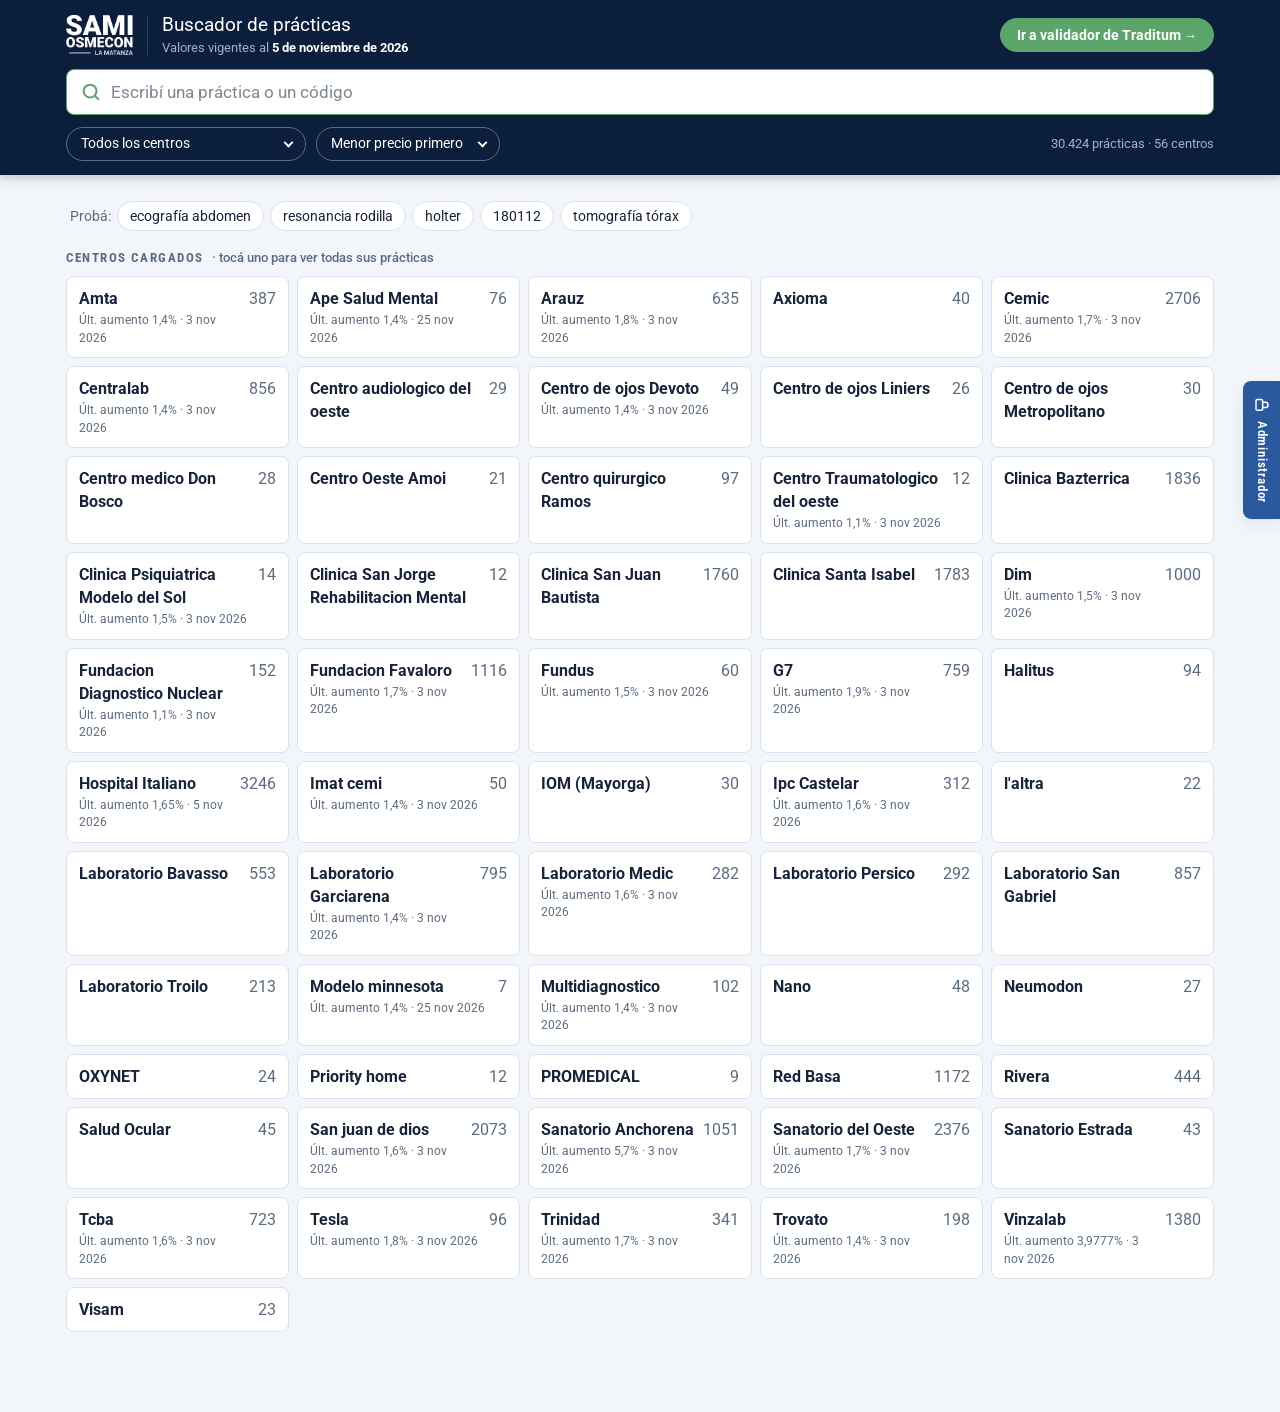
<file: index.html>
<!doctype html>
<html lang="es">
<head>
<meta charset="utf-8">
<meta name="viewport" content="width=device-width, initial-scale=1, viewport-fit=cover">
<title>Buscador de prácticas SAMI</title>
<meta name="description" content="Buscador de prácticas y valores de centros de diagnóstico - SAMI Osmecon La Matanza">
<meta name="robots" content="noindex, nofollow">
<link rel="icon" type="image/png" href="logo.png">
<link rel="preconnect" href="https://fonts.googleapis.com">
<link rel="preconnect" href="https://fonts.gstatic.com" crossorigin>
<link rel="stylesheet" href="https://fonts.googleapis.com/css2?family=Roboto+Condensed:wght@600;700;800&family=Roboto:wght@400;500;700&display=swap">
<link rel="stylesheet" href="estilos.css">
<style>
/* Navegación entre secciones (igual que en traditum.html) */
.hnav{margin-left:auto;display:flex;flex:none}
.hnav a{height:34px;display:inline-flex;align-items:center;gap:6px;border:1px solid var(--leaf);border-radius:999px;background:var(--leaf);padding:0 16px;color:#fff;text-decoration:none;font-size:13.5px;font-weight:700;white-space:nowrap}
.hnav a:hover{filter:brightness(1.08)}
@media (max-width:760px){.brandrow{flex-wrap:wrap}.hnav{margin-left:0;width:100%}.hnav a{flex:1;justify-content:center}}
</style>
</head>
<body>
<div class="adminbar" id="adminbar" hidden>
  <div class="wrap">
    <strong><i></i>Modo administrador</strong>
    <span class="pend" id="pend"><span id="pendTxt"></span><button type="button" class="ghost" id="bDiscard">Descartar</button><button type="button" id="bPub">Publicar cambios</button></span>
    <button class="btn" type="button" id="bAdd">+ Agregar práctica</button>
    <button class="btn" type="button" id="bAum">Aumentar valores</button>
    <button class="btn" type="button" id="bVig">Fecha de vigencia</button>
    <button class="btn" type="button" id="bImp">Importar Excel</button>
    <button class="btn" type="button" id="bCsv">Descargar base</button>
    <button class="btn" type="button" id="bOut">Salir</button>
  </div>
</div>

<header class="hdr" id="sb">
  <div class="wrap">
    <div class="brandrow">
      <img class="hlogo" src="logo-blanco.png" alt="SAMI Osmecon La Matanza" width="195" height="116">
      <span class="hdiv" aria-hidden="true"></span>
      <div class="htxt">
        <h1>Buscador de prácticas</h1>
        <p id="vig">Valores vigentes al <b>—</b></p>
      </div>
      <nav class="hnav" id="hnav" aria-label="Secciones"><a href="traditum.html">Ir a validador de Traditum →</a></nav>
      <script>
      /* Link para compartir sin el validador ni el acceso de administrador: agregar ?externo al final de la dirección */
      if(/[?&]externo\b/.test(location.search)){
        document.getElementById("hnav").remove();
        var s=document.createElement("style");s.textContent="#admTab,#adminbar{display:none!important}";document.head.appendChild(s);
      }
      </script>
    </div>
    <div class="qwrap">
      <svg viewBox="0 0 24 24" fill="none" stroke="currentColor" stroke-width="2.2" stroke-linecap="round"><circle cx="11" cy="11" r="7"/><path d="m20 20-3.5-3.5"/></svg>
      <label class="sr" for="q">Buscar práctica o código</label>
      <input id="q" type="search" autocomplete="off" spellcheck="false" placeholder="Escribí una práctica o un código">
      <button id="clear" type="button" aria-label="Borrar búsqueda" hidden>×</button>
    </div>
    <div class="frow">
      <label class="sr" for="centro">Centro</label>
      <div class="pill"><select id="centro"><option value="">Todos los centros</option></select></div>
      <label class="sr" for="orden">Orden</label>
      <div class="pill"><select id="orden">
        <option value="asc">Menor precio primero</option>
        <option value="desc">Mayor precio primero</option>
        <option value="centro">Centro (A-Z)</option>
        <option value="practica">Práctica (A-Z)</option>
      </select></div>
      <span class="count" id="count"></span>
      <button type="button" class="pbtn" id="bPrint" hidden><svg viewBox="0 0 24 24" fill="none" stroke="currentColor" stroke-width="2" stroke-linecap="round" stroke-linejoin="round"><path d="M6 9V3h12v6"/><rect x="3" y="9" width="18" height="8" rx="2"/><path d="M6 14h12v7H6z"/></svg>Imprimir (PDF)</button>
    </div>
  </div>
</header>

<main class="wrap" id="out" aria-live="polite"></main>

<button id="admTab" type="button" aria-label="Acceso administrador">
  <svg viewBox="0 0 24 24" fill="none" stroke="currentColor" stroke-width="2.2"><rect x="4" y="11" width="16" height="10" rx="2"/><path d="M8 11V7a4 4 0 0 1 8 0v4"/></svg>
  <span id="admTabTxt">Administrador</span>
</button>

<div id="modal"></div>
<div id="toastBox"></div>

<script src="config.js"></script>
<script src="app.js"></script>
</body>
</html>
</file>
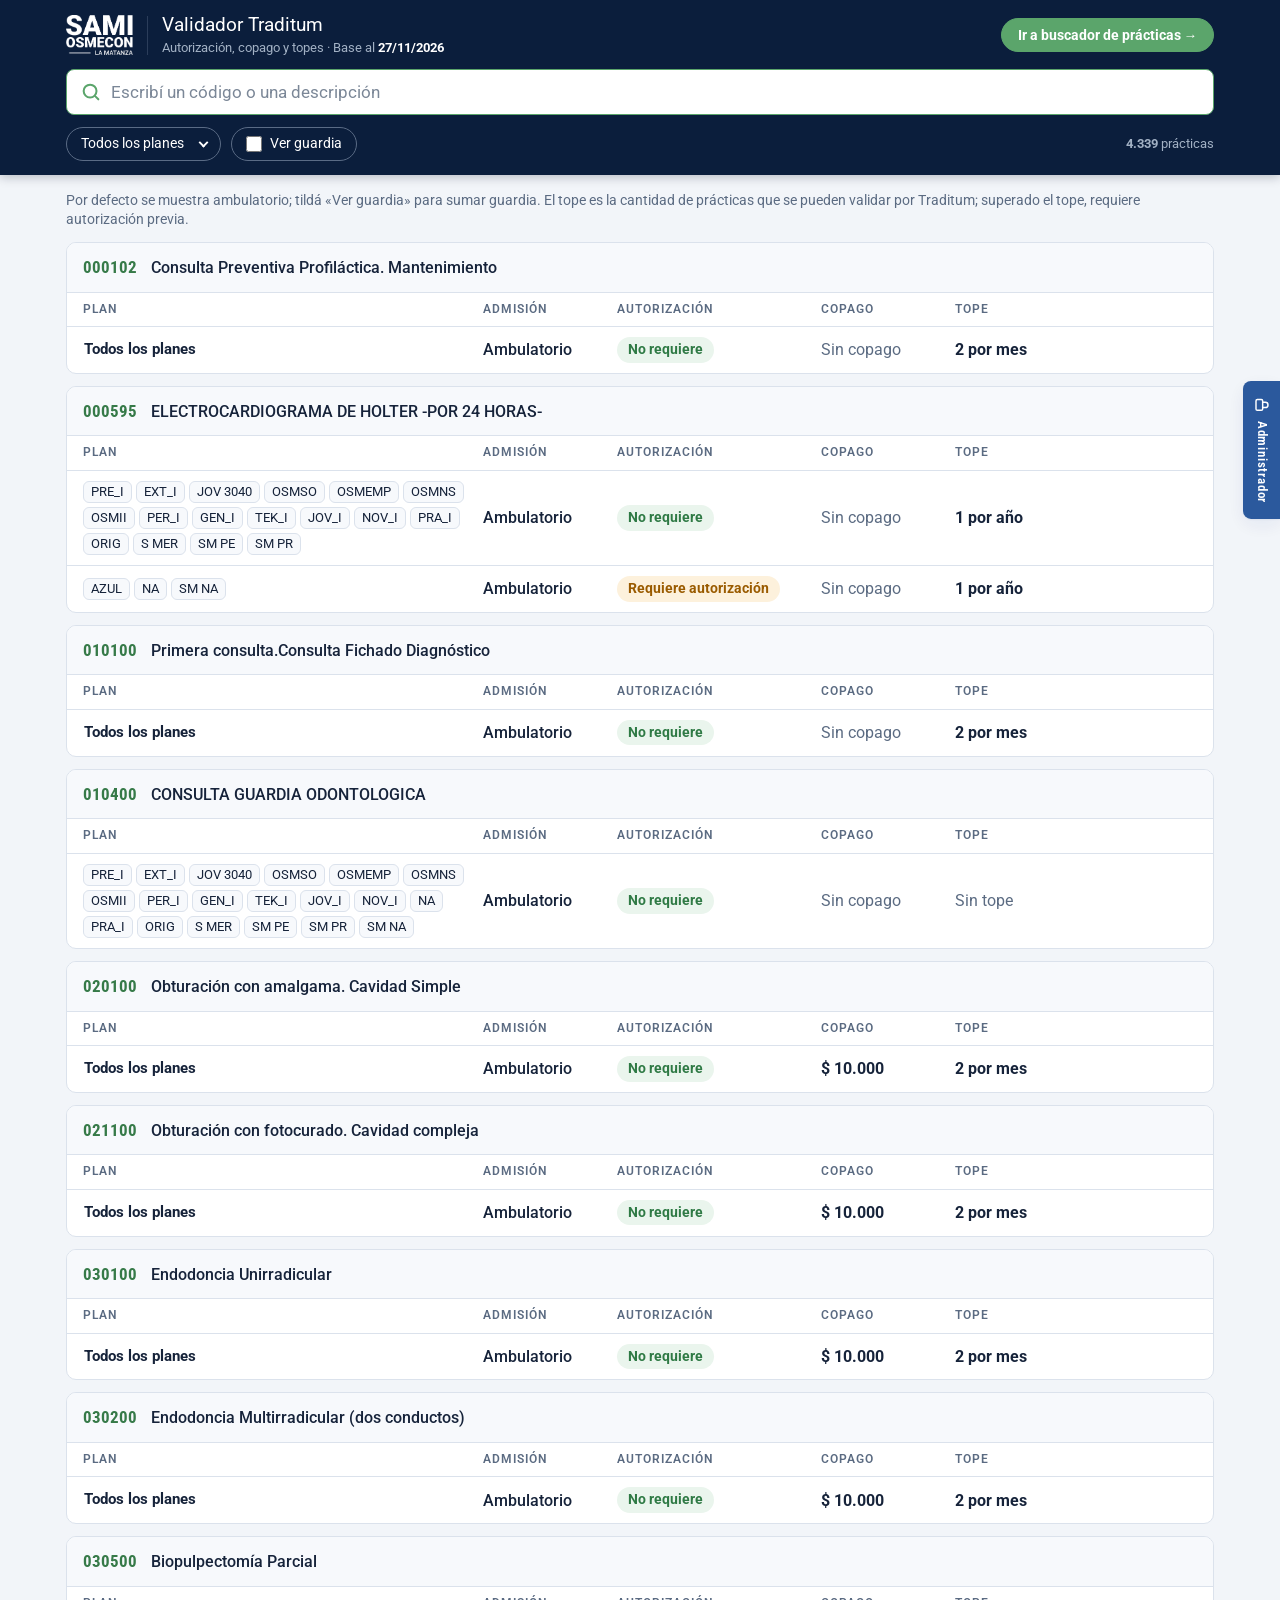
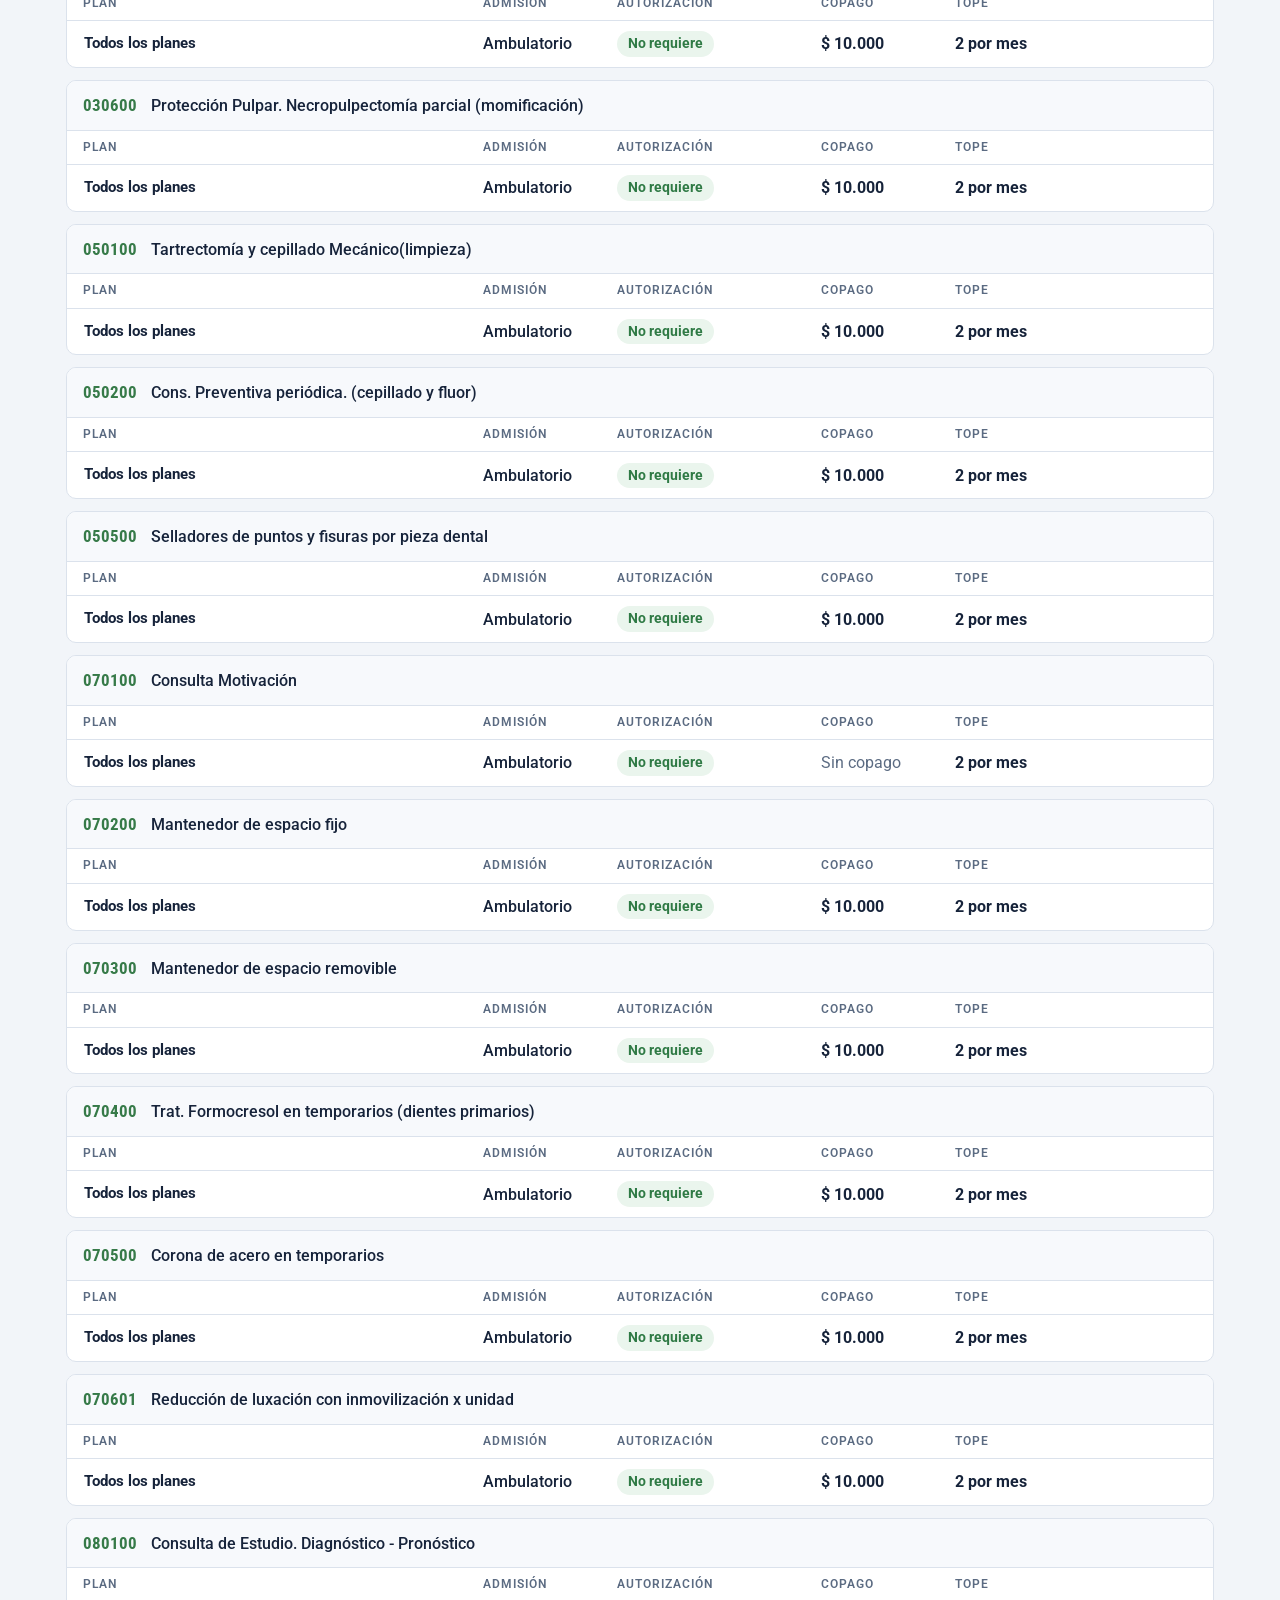
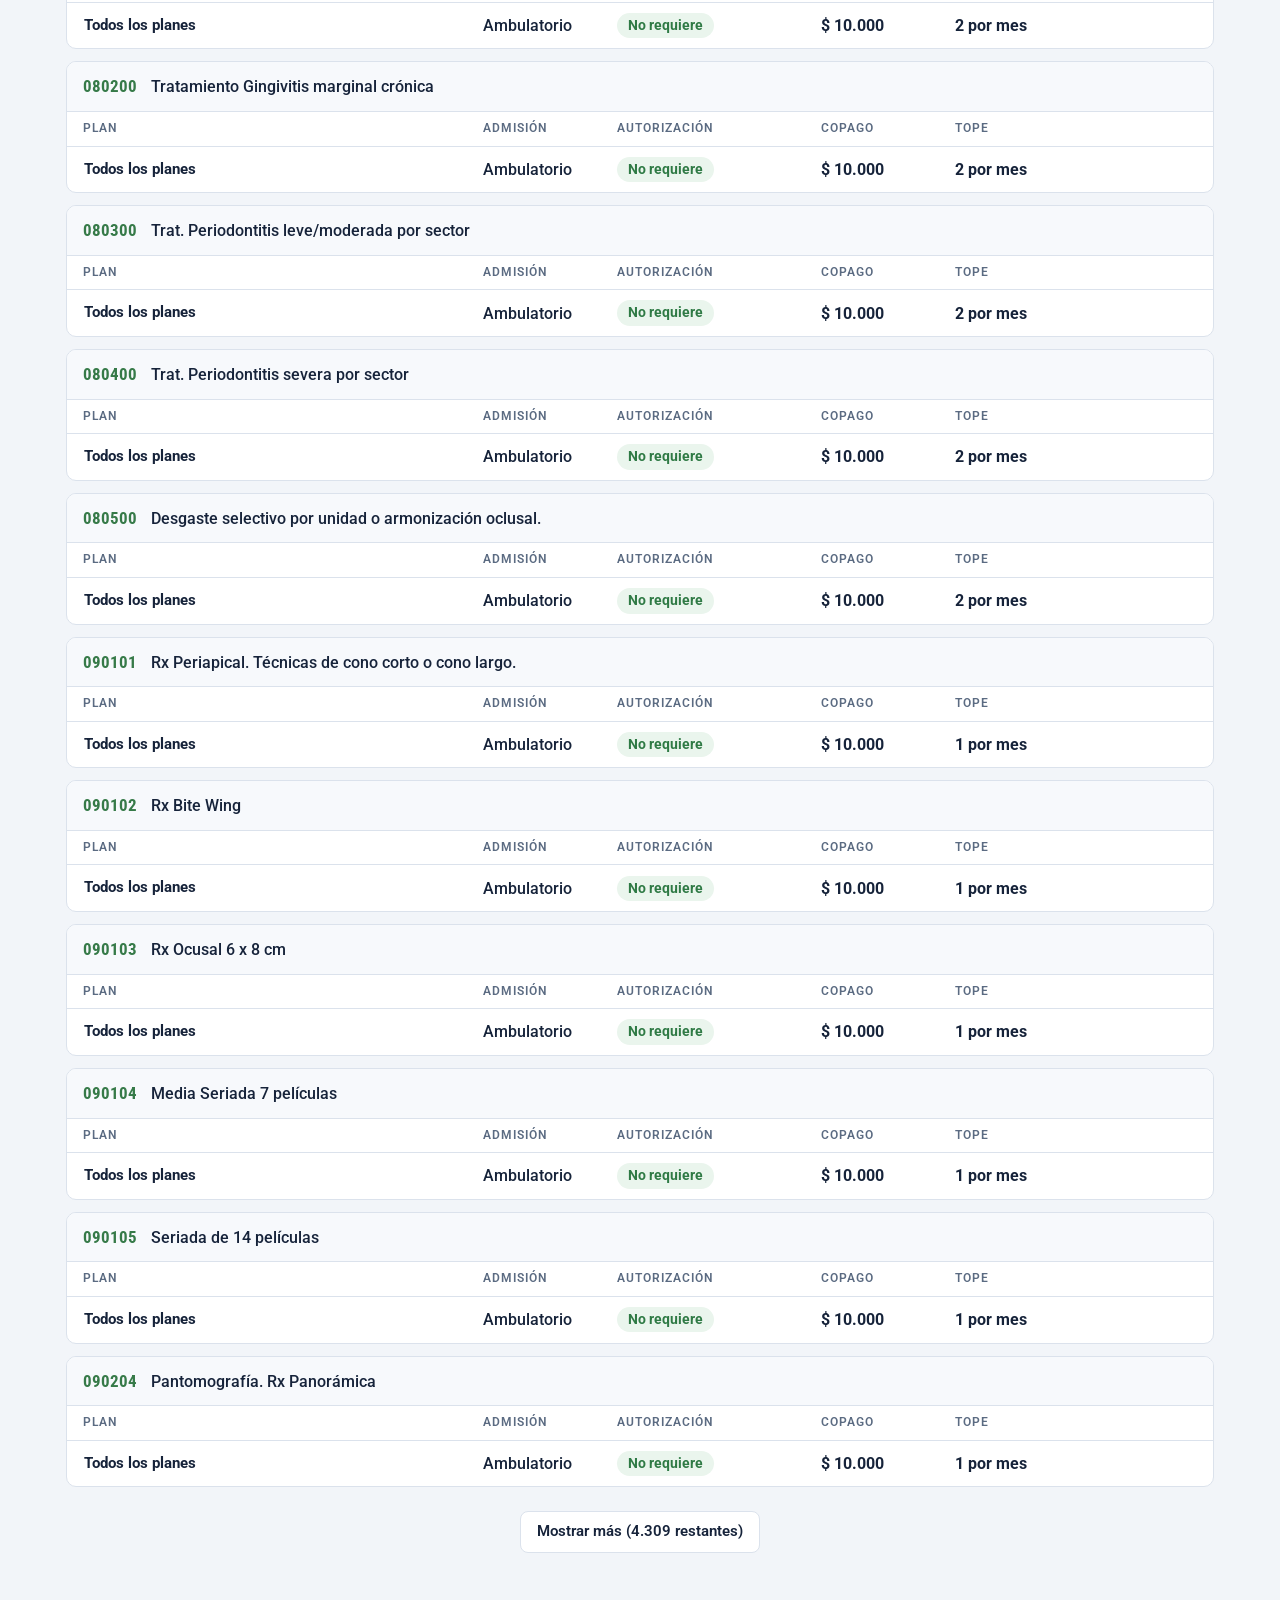
<file: traditum.html>
<!doctype html>
<html lang="es">
<head>
<meta charset="utf-8">
<meta name="viewport" content="width=device-width, initial-scale=1, viewport-fit=cover">
<title>Validador Traditum · Buscador de prácticas SAMI</title>
<meta name="robots" content="noindex, nofollow">
<link rel="icon" type="image/png" href="logo.png">
<link rel="preconnect" href="https://fonts.googleapis.com">
<link rel="preconnect" href="https://fonts.gstatic.com" crossorigin>
<link rel="stylesheet" href="https://fonts.googleapis.com/css2?family=Roboto+Condensed:wght@600;700;800&family=Roboto:wght@400;500;700&display=swap">
<link rel="stylesheet" href="estilos.css">
<style>
/* Navegación entre secciones (igual que en index.html) */
.hnav{margin-left:auto;display:flex;flex:none}
.hnav a{height:34px;display:inline-flex;align-items:center;gap:6px;border:1px solid var(--leaf);border-radius:999px;background:var(--leaf);padding:0 16px;color:#fff;text-decoration:none;font-size:13.5px;font-weight:700;white-space:nowrap}
.hnav a:hover{filter:brightness(1.08)}
@media (max-width:760px){.brandrow{flex-wrap:wrap}.hnav{margin-left:0;width:100%}.hnav a{flex:1;justify-content:center}}
/* Validador Traditum: usa la marca y el encabezado de estilos.css */
:root{--req:#9a5b00;--req-bg:#fdf1dc}
@media (prefers-color-scheme: dark){:root:not([data-theme="light"]){--req:#f2c26b;--req-bg:#3a2c10}}
main{gap:12px}
.tchk{display:inline-flex;align-items:center;gap:8px;height:34px;border:1px solid #5a6b85;border-radius:999px;padding:0 14px;font-size:13.5px;color:#fff;cursor:pointer;user-select:none}
.tchk:hover{border-color:#8fa0b8}
.tchk input{width:16px;height:16px;accent-color:var(--leaf);cursor:pointer;margin:0}
.tnote{font-size:13.5px;color:var(--muted)}
.tcard{background:var(--surface);border:1px solid var(--line);border-radius:var(--r);overflow:hidden}
.tcard header{display:flex;gap:14px;align-items:baseline;padding:12px 16px;background:var(--surface-2);border-bottom:1px solid var(--line)}
.tcod{font-family:var(--font-display);font-weight:700;font-size:17px;font-variant-numeric:tabular-nums;color:var(--accent);white-space:nowrap}
.tnom{font-weight:500;min-width:0;overflow-wrap:anywhere}
.trow{display:grid;grid-template-columns:minmax(0,1.6fr) 120px 190px 120px minmax(0,1fr);gap:14px;align-items:center;padding:10px 16px;border-top:1px solid var(--line)}
.trow.head{border-top:0;font-size:12px;letter-spacing:.08em;text-transform:uppercase;color:var(--muted);font-weight:600;padding-block:8px}
.trow .k{display:none}
.tplanes{display:flex;flex-wrap:wrap;gap:4px;min-width:0}
.tpl{font-size:12.5px;border:1px solid var(--line);border-radius:6px;padding:1px 7px;background:var(--surface-2);white-space:nowrap}
.tpl.all{font-weight:700;border-color:transparent;background:transparent;padding-left:0;font-size:15px}
.tadm{font-weight:500}
.tbadge{display:inline-block;font-weight:700;font-size:13.5px;border-radius:999px;padding:3px 11px;white-space:nowrap}
.tbadge.req{background:var(--req-bg);color:var(--req)}
.tbadge.ok{background:var(--save-bg);color:var(--save)}
.tnum{font-variant-numeric:tabular-nums;font-weight:700}
.tnil{color:var(--muted)}
/* Nota de la práctica */
.tnota{padding:9px 16px;background:var(--mark);color:var(--mark-fg);font-size:14.5px;border-bottom:1px solid var(--line);white-space:pre-line;overflow-wrap:anywhere}
.tnotebtn{height:34px;border:1px solid var(--line);border-radius:8px;background:var(--surface);color:var(--accent);font-weight:600;font-size:13.5px;padding:0 10px;cursor:pointer;white-space:nowrap}
.tnotebtn:hover{border-color:var(--accent)}
.tcard header .tact{gap:6px;align-self:center}
.fld textarea{resize:vertical;font:inherit}
/* Modo administrador */
.tact{display:flex;justify-content:flex-end;margin-left:auto}
.admin-on .trow{grid-template-columns:minmax(0,1.6fr) 120px 190px 120px minmax(0,1fr) 40px}
.tplgrid{display:grid;grid-template-columns:repeat(auto-fill,minmax(112px,1fr));gap:4px 10px;background:var(--surface-2);border-radius:8px;padding:10px 12px;font-size:14.5px}
.tplgrid label{display:flex;gap:6px;align-items:center;font-weight:400;cursor:pointer}
.tplgrid input{width:auto;margin:0}
.tlink{font-weight:400;color:var(--muted);margin-left:8px}
.tlink button{border:0;background:none;padding:0;color:var(--accent);cursor:pointer;text-decoration:underline;font-size:13.5px}
.tfour{display:grid;grid-template-columns:repeat(4,minmax(0,1fr));gap:10px}
.tfour label{font-weight:400;font-size:13px;color:var(--muted)}
.tpllist{display:grid;gap:6px;max-height:300px;overflow:auto;padding-right:4px}
.tplrow{display:grid;grid-template-columns:minmax(0,1fr) auto;gap:8px;align-items:center}
.tplrow .btn{padding:7px 12px;font-size:14px}
.dlg{width:min(600px,100%)}
@media (max-width:760px){
  .admin-on .trow{grid-template-columns:1fr 1fr}
  .trow .tact{grid-column:1/-1}
  .tfour{grid-template-columns:1fr 1fr}
  .tcard header{flex-direction:column;gap:2px}
  .trow.head{display:none}
  .trow{grid-template-columns:1fr 1fr;gap:8px 14px}
  .trow>div:first-child{grid-column:1/-1}
  .trow .k{display:block;font-size:11px;letter-spacing:.08em;text-transform:uppercase;color:var(--muted);font-weight:600}
}
</style>
</head>
<body>
<div class="adminbar" id="adminbar" hidden>
  <div class="wrap">
    <strong><i></i>Modo administrador · Traditum</strong>
    <span class="pend" id="pend"><span id="pendTxt"></span><button type="button" class="ghost" id="bDiscard">Descartar</button><button type="button" id="bPub">Publicar cambios</button></span>
    <button class="btn" type="button" id="bAdd">+ Agregar práctica</button>
    <button class="btn" type="button" id="bPlanes">Planes</button>
    <button class="btn" type="button" id="bOut">Salir</button>
  </div>
</div>

<header class="hdr" id="sb">
  <div class="wrap">
    <div class="brandrow">
      <img class="hlogo" src="logo-blanco.png" alt="SAMI Osmecon La Matanza" width="195" height="116">
      <span class="hdiv" aria-hidden="true"></span>
      <div class="htxt">
        <h1>Validador Traditum</h1>
        <p id="vig">Autorización, copago y topes</p>
      </div>
      <nav class="hnav" id="hnav" aria-label="Secciones"><a href="index.html">Ir a buscador de prácticas →</a></nav>
    </div>
    <div class="qwrap">
      <svg viewBox="0 0 24 24" fill="none" stroke="currentColor" stroke-width="2.2" stroke-linecap="round"><circle cx="11" cy="11" r="7"/><path d="m20 20-3.5-3.5"/></svg>
      <label class="sr" for="q">Buscar práctica por código o descripción</label>
      <input id="q" type="search" autocomplete="off" spellcheck="false" placeholder="Escribí un código o una descripción">
      <button id="clear" type="button" aria-label="Borrar búsqueda" hidden>×</button>
    </div>
    <div class="frow">
      <label class="sr" for="plan">Plan</label>
      <div class="pill"><select id="plan"><option value="">Todos los planes</option></select></div>
      <label class="tchk"><input type="checkbox" id="g"> Ver guardia</label>
      <span class="count" id="count" aria-live="polite">Cargando base…</span>
    </div>
  </div>
</header>

<main class="wrap">
  <div class="tnote">Por defecto se muestra ambulatorio; tildá «Ver guardia» para sumar guardia. El tope es la cantidad de prácticas que se pueden validar por Traditum; superado el tope, requiere autorización previa.</div>
  <div id="out" style="display:grid;gap:12px"></div>
</main>

<button id="admTab" type="button" aria-label="Acceso administrador">
  <svg viewBox="0 0 24 24" fill="none" stroke="currentColor" stroke-width="2.2"><rect x="4" y="11" width="16" height="10" rx="2"/><path d="M8 11V7a4 4 0 0 1 8 0v4"/></svg>
  <span id="admTabTxt">Administrador</span>
</button>

<div id="modal"></div>
<div id="toastBox"></div>

<script src="config.js"></script>
<script>
/* ===== Validador Traditum =====
   La base está en traditum.json:
     planes   : nombres de los planes
     config   : combinaciones [autoriza, copago, diario, semanal, mensual, trimestral, semestral, anual]
     practicas: [código, descripción, [[planes (máscara de bits), config guardia, config ambulatorio], …], nota (opcional)]
   El modo administrador usa la misma clave (token de GitHub) que el buscador de centros. */
(function(){
"use strict";
const DATA_FILE = 'traditum.json';
const ADM = { G: 'Guardia', P: 'Ambulatorio' };
const PAGE = 30, MAX_PLANES = 30;
const TOPES = [[2,'por día'],[3,'por semana'],[4,'por mes'],[5,'por trimestre'],[6,'por semestre'],[7,'por año']];
const ICON_EDIT = '<svg viewBox="0 0 24 24" fill="none" stroke="currentColor" stroke-width="2"><path d="M4 20h4L19 9l-4-4L4 16v4z"/><path d="m14 6 4 4"/></svg>';

const $ = id => document.getElementById(id);
const norm = s => String(s == null ? '' : s).toLowerCase().normalize('NFD').replace(/[̀-ͯ]/g, '');
const esc = s => String(s == null ? '' : s).replace(/[&<>"']/g, c => ({'&':'&amp;','<':'&lt;','>':'&gt;','"':'&quot;',"'":'&#39;'}[c]));
const money = n => '$ ' + Number(n).toLocaleString('es-AR');
const ss = { get(k){ try { return JSON.parse(sessionStorage.getItem(k)); } catch(_) { return null; } },
             set(k,v){ try { sessionStorage.setItem(k, JSON.stringify(v)); } catch(_) {} },
             del(k){ try { sessionStorage.removeItem(k); } catch(_) {} } };
const LS = { get(k){ try { return localStorage.getItem(k); } catch(_) { return null; } },
             set(k,v){ try { localStorage.setItem(k, v); } catch(_) {} },
             del(k){ try { localStorage.removeItem(k); } catch(_) {} } };

let ORIG = '';                       /* texto de traditum.json tal como está publicado */
const S = { planes: [], config: [], pr: [], actualizado: '', loadedSha: null, admin: false, dirty: 0, shown: PAGE };
let IDX = [], matches = [], cfgKey = new Map();

/* ---------- modelo ---------- */
function load(db){
  S.planes = db.planes.slice(); S.config = db.config.map(c => c.slice());
  S.pr = db.practicas.map(p => [String(p[0]), String(p[1]), p[2].map(g => g.slice()), p[3] ? String(p[3]) : '']);
  S.actualizado = db.actualizado || '';
  cfgKey = new Map(S.config.map((c, i) => [c.join(','), i]));
  reindex();
}
function reindex(){ S.pr.sort((a, b) => a[0] < b[0] ? -1 : a[0] > b[0] ? 1 : 0); IDX = S.pr.map(p => ({ p, code: norm(p[0]), name: norm(p[1]) })); }
function intern(cfg){ const k = cfg.join(','); if (!cfgKey.has(k)) { cfgKey.set(k, S.config.length); S.config.push(cfg.slice()); } return cfgKey.get(k); }
function allMask(){ return Math.pow(2, S.planes.length) - 1; }
function normGroups(gs){
  const m = new Map();
  gs.forEach(g => { if (!g[0] || (g[1] < 0 && g[2] < 0)) return; const k = g[1] + '|' + g[2]; if (m.has(k)) m.get(k)[0] |= g[0]; else m.set(k, [g[0], g[1], g[2]]); });
  return Array.from(m.values()).sort((a, b) => (a[0] & -a[0]) - (b[0] & -b[0]));
}
/* Aplica una configuración a los planes de la máscara, para guardia (G), ambulatorio (P) o ambas (GP). */
function setCfg(p, mask, kind, ci){
  const out = []; let rest = mask;
  p[2].forEach(g => {
    const inter = g[0] & mask, keep = g[0] & ~mask;
    if (keep) out.push([keep, g[1], g[2]]);
    if (inter) { out.push([inter, kind !== 'P' ? ci : g[1], kind !== 'G' ? ci : g[2]]); rest &= ~inter; }
  });
  if (rest) out.push([rest, kind !== 'P' ? ci : -1, kind !== 'G' ? ci : -1]);
  p[2] = normGroups(out);
}
function unsetPlans(p, mask, kind){
  p[2] = normGroups(p[2].map(g => {
    const inter = g[0] & mask, keep = g[0] & ~mask, out = [];
    if (keep) out.push([keep, g[1], g[2]]);
    if (inter && kind !== 'GP') out.push([inter, kind === 'G' ? -1 : g[1], kind === 'P' ? -1 : g[2]]);
    return out;
  }).reduce((a, b) => a.concat(b), []));
}
function dropPlan(i){
  const low = Math.pow(2, i) - 1;
  S.pr.forEach(p => { p[2] = normGroups(p[2].map(g => [(g[0] & low) | ((g[0] >>> (i + 1)) << i), g[1], g[2]])); });
  S.planes.splice(i, 1);
}
function addPlan(name, from){
  const bit = Math.pow(2, S.planes.length);
  if (from >= 0) S.pr.forEach(p => p[2].forEach(g => { if (g[0] & (1 << from)) g[0] |= bit; }));
  S.planes.push(name);
}
/* Texto que se guarda: descarta configuraciones sin uso y deja una práctica por línea. */
function dataText(){
  const used = new Map(), cfg = [];
  const ix = c => { if (c < 0) return -1; if (!used.has(c)) { used.set(c, cfg.length); cfg.push(S.config[c]); } return used.get(c); };
  const rows = S.pr.map(p => { const r = [p[0], p[1], p[2].map(g => [g[0], ix(g[1]), ix(g[2])])]; if (p[3]) r.push(p[3]); return JSON.stringify(r); });
  return '{"actualizado":' + JSON.stringify(S.actualizado) + ',"planes":' + JSON.stringify(S.planes) + ',"config":' + JSON.stringify(cfg) + ',"practicas":[\n' + rows.join(',\n') + '\n]}\n';
}

/* ---------- vista ---------- */
function el(tag, cls, text){ const e = document.createElement(tag); if (cls) e.className = cls; if (text != null) e.textContent = text; return e; }
function cell(label, child){ const d = el('div'); d.appendChild(el('span', 'k', label)); d.appendChild(child); return d; }
function topeTxt(cfg){ return TOPES.filter(x => cfg[x[0]]).map(x => cfg[x[0]] + ' ' + x[1]); }
function cfgCells(cfg){
  const aut = el('span', 'tbadge ' + (cfg[0] ? 'req' : 'ok'), cfg[0] ? 'Requiere autorización' : 'No requiere');
  const cop = cfg[1] ? el('span', 'tnum', money(cfg[1])) : el('span', 'tnil', 'Sin copago');
  const t = topeTxt(cfg);
  const tope = t.length ? el('span', 'tnum', t.join(' · ')) : el('span', 'tnil', 'Sin tope');
  return [cell('Autorización', aut), cell('Copago', cop), cell('Tope', tope)];
}
function planCell(mask, planSel){
  const box = el('div', 'tplanes');
  if (planSel !== '') { box.appendChild(el('span', 'tpl all', S.planes[planSel])); return box; }
  if (mask === allMask()) { box.appendChild(el('span', 'tpl all', 'Todos los planes')); return box; }
  S.planes.forEach((p, i) => { if (mask & (1 << i)) box.appendChild(el('span', 'tpl', p)); });
  return box;
}
function icoBtn(label, fn){ const b = el('button', 'ico'); b.type = 'button'; b.innerHTML = ICON_EDIT; b.setAttribute('aria-label', label); b.title = label; b.onclick = fn; return b; }
function card(p, planSel){
  const c = el('article', 'tcard');
  const h = el('header');
  h.appendChild(el('span', 'tcod', p[0]));
  h.appendChild(el('span', 'tnom', p[1]));
  if (S.admin) {
    const a = el('span', 'tact');
    const nb = el('button', 'tnotebtn', p[3] ? 'Editar nota' : '+ Nota'); nb.type = 'button'; nb.onclick = () => openNota(p);
    a.appendChild(nb);
    a.appendChild(icoBtn('Editar código y descripción', () => openPractica(p)));
    h.appendChild(a);
  }
  c.appendChild(h);
  if (p[3]) { const n = el('div', 'tnota'); n.appendChild(el('b', '', 'Nota: ')); n.appendChild(document.createTextNode(p[3])); c.appendChild(n); }
  const head = el('div', 'trow head');
  ['Plan', 'Admisión', 'Autorización', 'Copago', 'Tope'].forEach(t => head.appendChild(el('div', '', t)));
  if (S.admin) head.appendChild(el('div'));
  c.appendChild(head);
  /* Sin el tilde de guardia solo se muestra ambulatorio; se agrupan los planes con los mismos valores. */
  const showG = $('g').checked, groups = new Map();
  p[2].forEach(g => {
    if (planSel !== '' && !(g[0] & (1 << planSel))) return;
    const gi = showG ? g[1] : -1;
    if (gi < 0 && g[2] < 0) return;
    const key = gi + '|' + g[2], cur = groups.get(key);
    if (cur) cur[0] |= g[0]; else groups.set(key, [g[0], gi, g[2]]);
  });
  groups.forEach(g => {
    const lines = [];
    if (g[1] >= 0 && g[1] === g[2]) lines.push(['GP', g[1]]);
    else { if (g[2] >= 0) lines.push(['P', g[2]]); if (g[1] >= 0) lines.push(['G', g[1]]); }
    lines.forEach(l => {
      const r = el('div', 'trow');
      r.appendChild(planCell(g[0], planSel));
      r.appendChild(cell('Admisión', el('span', 'tadm', l[0] === 'GP' ? ADM.G + ' y ' + ADM.P.toLowerCase() : ADM[l[0]])));
      cfgCells(S.config[l[1]]).forEach(x => r.appendChild(x));
      if (S.admin) { const a = el('div', 'tact'); a.appendChild(icoBtn('Editar valores', () => openValores(p, planSel !== '' ? (1 << planSel) : g[0], l[0], l[1]))); r.appendChild(a); }
      c.appendChild(r);
    });
  });
  if (!groups.size) {
    const r = el('div', 'trow');
    const t = el('div', 'tnil', showG ? 'Sin valores cargados.' : 'Sin valores de ambulatorio.'); t.style.gridColumn = '1 / -2'; r.appendChild(t);
    if (S.admin) { const a = el('div', 'tact'); a.appendChild(icoBtn('Cargar valores', () => openValores(p, planSel !== '' ? (1 << planSel) : allMask(), 'P', -1))); r.appendChild(a); }
    else t.style.gridColumn = '1 / -1';
    c.appendChild(r);
  }
  return c;
}
function planSelVal(){ return $('plan').value === '' ? '' : Number($('plan').value); }
function search(){
  const q = norm($('q').value.trim()), planSel = planSelVal();
  $('clear').hidden = !q;
  const toks = q.split(/\s+/).filter(Boolean), res = [];
  for (const it of IDX) {
    if (planSel !== '' && !it.p[2].some(g => g[0] & (1 << planSel))) continue;
    if (!toks.length) { res.push([2, it.p]); continue; }
    if (!toks.every(t => it.code.includes(t) || it.name.includes(t))) continue;
    res.push([it.code === q ? 0 : it.code.startsWith(toks[0]) ? 1 : 2, it.p]);
  }
  res.sort((a, b) => a[0] - b[0]);
  matches = res.map(r => r[1]);
  render();
}
function render(){
  const out = $('out'), planSel = planSelVal(), n = matches.length;
  out.textContent = '';
  $('count').textContent = '';
  $('count').append(el('b', '', n.toLocaleString('es-AR')), n === 1 ? ' práctica' : ' prácticas', planSel === '' ? '' : ' en el plan ' + S.planes[planSel]);
  if (!n) {
    const e = el('div', 'empty');
    e.appendChild(el('h3', '', 'Sin resultados'));
    e.appendChild(el('div', '', 'Probá con otro código o con menos palabras de la descripción.'));
    out.appendChild(e); return;
  }
  const frag = document.createDocumentFragment();
  matches.slice(0, S.shown).forEach(p => frag.appendChild(card(p, planSel)));
  out.appendChild(frag);
  if (n > S.shown) {
    const m = el('div', 'more'), btn = el('button', 'btn', 'Mostrar más (' + (n - S.shown).toLocaleString('es-AR') + ' restantes)');
    btn.type = 'button'; btn.onclick = () => { S.shown += PAGE; render(); };
    m.appendChild(btn); out.appendChild(m);
  }
}
function fillPlanes(){
  const sel = $('plan'), cur = sel.value;
  sel.innerHTML = '<option value="">Todos los planes</option>';
  S.planes.map((p, i) => [p, i]).sort((a, b) => a[0].localeCompare(b[0])).forEach(([p, i]) => { const o = el('option', '', p); o.value = i; sel.appendChild(o); });
  sel.value = cur !== '' && Number(cur) < S.planes.length ? cur : '';
}
function setVig(){
  $('vig').innerHTML = 'Autorización, copago y topes' + (S.actualizado ? ' · Base al <b>' + esc(S.actualizado.split('-').reverse().join('/')) + '</b>' : '');
}
function refresh(){ fillPlanes(); setVig(); search(); }

/* ---------- modales ---------- */
function modal(html){
  $('modal').innerHTML = '<div class="ov" id="ov"><div class="dlg" role="dialog" aria-modal="true">' + html + '</div></div>';
  const ov = $('ov');
  ov.addEventListener('click', e => { if (e.target === ov || e.target.closest('.x,[data-close]')) closeModal(); });
  const f = ov.querySelector('input,textarea,button.btn'); if (f) setTimeout(() => { if (!ov.contains(document.activeElement)) f.focus(); }, 30);
}
function closeModal(){ $('modal').innerHTML = ''; }
document.addEventListener('keydown', e => { if (e.key === 'Escape' && $('ov')) closeModal(); });
function hdr(t){ return '<header><h3>' + t + '</h3><button class="x" type="button" aria-label="Cerrar">×</button></header>'; }
function toast(t){ $('toastBox').innerHTML = ''; const e = el('div', 'toast', t); $('toastBox').appendChild(e); setTimeout(() => e.remove(), 2800); }

/* ---------- acceso (misma clave que el buscador de centros) ---------- */
const CFG = window.BUSCADOR_CONFIG || {};
const GH = { owner: '', repo: '', branch: 'main', path: DATA_FILE, token: null };
(function(){
  const h = location.hostname, seg = location.pathname.split('/').filter(Boolean);
  if (/\.github\.io$/i.test(h)) { GH.owner = h.split('.')[0]; GH.repo = (seg.length && !/\.html?$/i.test(seg[0])) ? seg[0] : h; }
  ['owner', 'repo', 'branch'].forEach(k => { if (CFG[k]) GH[k] = CFG[k]; });
  if (CFG.path && CFG.path.indexOf('/') >= 0) GH.path = CFG.path.replace(/[^/]+$/, '') + DATA_FILE;
})();
/* Vista previa fuera del sitio: se puede probar el modo administrador, pero no publica. */
const PREVIEW = !GH.owner && !/traditum(\.html)?$/i.test(location.pathname);
function storedToken(){ let t = null; try { t = sessionStorage.getItem('samiTok'); } catch(_) {} return t || LS.get('samiTok'); }
function ghApi(method, url, body){
  return fetch('https://api.github.com/repos/' + GH.owner + '/' + GH.repo + url, { method, cache: 'no-store',
    headers: { 'Authorization': 'Bearer ' + GH.token, 'Accept': 'application/vnd.github+json', 'X-GitHub-Api-Version': '2022-11-28' },
    body: body ? JSON.stringify(body) : undefined
  }).then(r => {
    if (!r.ok) return r.json().catch(() => ({})).then(j => { const e = new Error(j.message || ('Error ' + r.status)); e.status = r.status; throw e; });
    return r.status === 204 ? null : r.json();
  });
}
function headInfo(){
  const info = {};
  return ghApi('GET', '/git/ref/heads/' + encodeURIComponent(GH.branch)).then(ref => {
    info.commit = ref.object.sha; return ghApi('GET', '/git/commits/' + info.commit);
  }).then(c => {
    info.tree = c.tree.sha; return ghApi('GET', '/git/trees/' + info.tree + '?recursive=1');
  }).then(t => { const f = (t.tree || []).filter(x => x.path === GH.path)[0]; info.blob = f ? f.sha : null; return info; });
}
function ghMsg(e){
  if (!e) return 'Error desconocido.';
  if (e.status === 401) return 'La clave no es válida o venció. Generá una nueva en GitHub.';
  if (e.status === 403) return 'La clave no tiene permiso para escribir en el repositorio (Contents: Read and write).';
  if (e.status === 404) return 'No se encontró el repositorio «' + GH.owner + '/' + GH.repo + '» o la clave no tiene acceso a él.';
  if (e.status === 409 || e.status === 422) return 'El repositorio cambió mientras publicabas. Recargá la página y volvé a intentar.';
  if (e instanceof TypeError) return 'No hay conexión con GitHub. Revisá internet y probá de nuevo.';
  return e.message || String(e);
}
function login(tok, remember){
  GH.token = tok;
  return ghApi('GET', '').then(repo => {
    if (!repo.permissions || !repo.permissions.push) { const e = new Error(''); e.status = 403; throw e; }
    try { sessionStorage.setItem('samiTok', tok); } catch(_) {}
    if (remember) LS.set('samiTok', tok); else LS.del('samiTok');
    return true;
  }).catch(e => { GH.token = null; throw e; });
}
function setAdmin(on){
  S.admin = on;
  document.body.classList.toggle('admin-on', on);
  $('adminbar').hidden = !on;
  $('admTabTxt').textContent = on ? 'Salir de admin' : 'Administrador';
  if (on && !$('g').checked) $('g').checked = true;
  updPend(); render();
}
function openLogin(err){
  const needRepo = !GH.owner || !GH.repo;
  modal(hdr('Acceso administrador') +
    '<form id="fLogin">' +
    (needRepo ? '<div class="two"><div class="fld"><label for="lOwner">Usuario u organización de GitHub</label><input id="lOwner" required value="' + esc(GH.owner) + '"></div><div class="fld"><label for="lRepo">Repositorio</label><input id="lRepo" required value="' + esc(GH.repo) + '"></div></div>' : '') +
    '<div class="fld"><label for="lTok">Clave de GitHub (token)</label><input id="lTok" type="password" autocomplete="off" required placeholder="github_pat_…"><small>Es la misma clave que usás en el buscador de centros.</small></div>' +
    '<label class="chk"><input type="checkbox" id="lRem"><span>Recordar en este equipo (no lo marques en computadoras compartidas)</span></label>' +
    '<div class="err" id="err">' + (err ? esc(err) : '') + '</div><div class="acts"><button class="btn" type="button" data-close>Cancelar</button><button class="btn pri" type="submit">Ingresar</button></div></form>');
  $('fLogin').addEventListener('submit', function(e){
    e.preventDefault(); const f = this; f.querySelectorAll('button').forEach(b => b.disabled = true);
    if (needRepo) { GH.owner = $('lOwner').value.trim(); GH.repo = $('lRepo').value.trim(); }
    login($('lTok').value.trim(), $('lRem').checked).then(() => { closeModal(); setAdmin(true); toast('Modo administrador activado'); })
      .catch(er => { f.querySelectorAll('button').forEach(b => b.disabled = false); $('err').textContent = ghMsg(er); });
  });
}
function tryAuto(){
  if (PREVIEW) { setAdmin(true); return Promise.resolve(true); }
  const t = storedToken(); if (!t) return Promise.resolve(false);
  return login(t, !!LS.get('samiTok')).then(() => { setAdmin(true); return true; }).catch(() => { try { sessionStorage.removeItem('samiTok'); } catch(_) {} return false; });
}
function exitAdmin(){
  if (S.dirty) {
    modal(hdr('Tenés cambios sin publicar') + '<form><p style="margin:0">Hay ' + S.dirty + ' cambio(s) que todavía no se publicaron. Si salís ahora se pierden.</p><div class="acts"><button class="btn" type="button" id="xDisc">Salir sin publicar</button><button class="btn pri" type="button" id="xPub">Publicar y salir</button></div></form>');
    $('xDisc').onclick = () => { discard(); closeModal(); setAdmin(false); };
    $('xPub').onclick = () => { closeModal(); publish(false); };
    return;
  }
  setAdmin(false); toast('Saliste del modo administrador');
}
function markDirty(){
  S.dirty++;
  ss.set('samiTradDraft', { planes: S.planes, config: S.config, practicas: S.pr, actualizado: S.actualizado, dirty: S.dirty });
  updPend();
}
function updPend(){
  $('pend').classList.toggle('on', S.admin && S.dirty > 0);
  $('pendTxt').textContent = S.dirty + (S.dirty === 1 ? ' cambio sin publicar' : ' cambios sin publicar');
}
function discard(){ load(JSON.parse(ORIG)); S.dirty = 0; ss.del('samiTradDraft'); updPend(); refresh(); }
function hoyISO(){ const d = new Date(); return d.getFullYear() + '-' + String(d.getMonth() + 1).padStart(2, '0') + '-' + String(d.getDate()).padStart(2, '0'); }
function b64utf8(str){ const by = new TextEncoder().encode(str), CH = 0x8000; let bin = ''; for (let i = 0; i < by.length; i += CH) bin += String.fromCharCode.apply(null, by.subarray(i, i + CH)); return btoa(bin); }
function gitBlobSha(bytes){
  if (!(window.crypto && crypto.subtle)) return Promise.resolve(null);
  const head = new TextEncoder().encode('blob ' + bytes.length + '\0'), all = new Uint8Array(head.length + bytes.length);
  all.set(head, 0); all.set(bytes, head.length);
  return crypto.subtle.digest('SHA-1', all).then(h => Array.prototype.map.call(new Uint8Array(h), x => ('0' + x.toString(16)).slice(-2)).join('')).catch(() => null);
}
/* publicar: guarda traditum.json en el repositorio de GitHub (un commit) */
function publish(force){
  if (PREVIEW) { modal(hdr('Vista previa') + '<form><p style="margin:0">Esta es la vista previa: los cambios se pueden probar pero no se publican. En el sitio real, «Publicar cambios» guarda la base para todos.</p><div class="acts"><button class="btn pri" type="button" data-close>Entendido</button></div></form>'); return; }
  if (!GH.token) { openLogin(); return; }
  const b = $('bPub'); b.disabled = true; b.textContent = 'Publicando…';
  const prev = S.actualizado; S.actualizado = hoyISO();
  const txt = dataText(); let info;
  headInfo().then(i => {
    info = i;
    if (!force && S.loadedSha && info.blob && info.blob !== S.loadedSha) { const e = new Error('conflict'); e.conflict = true; throw e; }
    return ghApi('POST', '/git/blobs', { content: b64utf8(txt), encoding: 'base64' });
  }).then(blob => {
    info.newBlob = blob.sha;
    return ghApi('POST', '/git/trees', { base_tree: info.tree, tree: [{ path: GH.path, mode: '100644', type: 'blob', sha: blob.sha }] });
  }).then(tree => ghApi('POST', '/git/commits', { message: 'Actualiza base Traditum: ' + S.dirty + (S.dirty === 1 ? ' cambio' : ' cambios') + ' (' + hoyISO() + ')', tree: tree.sha, parents: [info.commit] })
  ).then(c => ghApi('PATCH', '/git/refs/heads/' + encodeURIComponent(GH.branch), { sha: c.sha, force: false })
  ).then(() => {
    S.loadedSha = info.newBlob; ORIG = txt; load(JSON.parse(txt));
    ss.del('samiTradDraft'); S.dirty = 0; updPend(); refresh();
    b.disabled = false; b.textContent = 'Publicar cambios';
    toast('Publicado. El sitio se actualiza para todos en 1 o 2 minutos.');
  }).catch(e => {
    S.actualizado = prev; b.disabled = false; b.textContent = 'Publicar cambios';
    if (e && e.conflict) {
      modal(hdr('Alguien publicó antes que vos') + '<form><p style="margin:0">La base en GitHub cambió desde que abriste la página. Si publicás igual, <b>se pisan esos cambios</b> con los tuyos.</p><p style="margin:0">Lo más seguro: recargá la página y volvé a hacer tus cambios.</p><div class="acts"><button class="btn" type="button" data-close>Cancelar</button><button class="btn dng" type="button" id="fPubF">Publicar igual</button></div></form>');
      $('fPubF').onclick = () => { closeModal(); publish(true); };
      return;
    }
    if (e && e.status === 401) { GH.token = null; LS.del('samiTok'); try { sessionStorage.removeItem('samiTok'); } catch(_) {} openLogin(ghMsg(e)); return; }
    modal(hdr('No se pudo publicar') + '<form><div class="note-ro">' + esc(ghMsg(e)) + '</div><p style="margin:0">Tus cambios siguen guardados en esta pestaña.</p><div class="acts"><button class="btn pri" type="button" data-close>Entendido</button></div></form>');
  });
}

/* ---------- edición ---------- */
function numVal(id){ const v = $(id).value.trim(); if (v === '') return 0; const n = Number(v.replace(',', '.')); return Number.isInteger(n) && n >= 0 ? n : NaN; }
function valoresFields(cfg){
  const n = (id, lbl, v) => '<div class="fld"><label for="' + id + '">' + lbl + '</label><input id="' + id + '" inputmode="numeric" value="' + (v || 0) + '"></div>';
  return '<div class="two"><div class="fld"><label for="vAut">Autorización</label><select id="vAut" class="isel"><option value="1"' + (cfg[0] ? ' selected' : '') + '>Requiere autorización</option><option value="0"' + (cfg[0] ? '' : ' selected') + '>No requiere</option></select></div>' +
    n('vCop', 'Copago ($)', cfg[1]) + '</div>' +
    '<div class="fld"><label>Topes (cantidad de prácticas · 0 = sin tope)</label><div class="tfour">' + n('vD', 'Diario', cfg[2]) + n('vS', 'Semanal', cfg[3]) + n('vM', 'Mensual', cfg[4]) + n('vA', 'Anual', cfg[7]) + '</div></div>';
}
function readValores(base){
  const c = [Number($('vAut').value), numVal('vCop'), numVal('vD'), numVal('vS'), numVal('vM'), base[5] || 0, base[6] || 0, numVal('vA')];
  return c.some(x => isNaN(x)) ? null : c;
}
function openValores(p, mask, kind, ci){
  const cfg = ci >= 0 ? S.config[ci] : [1, 0, 0, 0, 0, 0, 0, 0];
  const planes = S.planes.map((n, i) => '<label><input type="checkbox" name="pl" value="' + i + '"' + (mask & (1 << i) ? ' checked' : '') + '> ' + esc(n) + '</label>').join('');
  modal(hdr('Editar valores') +
    '<form id="fVal"><div class="note-ro"><b>' + esc(p[0]) + '</b> · ' + esc(p[1]) + '</div>' +
    '<div class="fld"><label>Planes a los que se aplica <span class="tlink"><button type="button" id="plAll">Todos</button> · <button type="button" id="plNone">Ninguno</button></span></label><div class="tplgrid">' + planes + '</div></div>' +
    '<div class="fld"><label for="vAdm">Admisión</label><select id="vAdm" class="isel"><option value="P">' + ADM.P + '</option><option value="G">' + ADM.G + '</option><option value="GP">' + ADM.G + ' y ' + ADM.P.toLowerCase() + '</option></select></div>' +
    valoresFields(cfg) +
    '<div class="err" id="err"></div><div class="acts"><button class="btn dng" type="button" id="vQuit" style="margin-right:auto">Quitar de estos planes</button><button class="btn" type="button" data-close>Cancelar</button><button class="btn pri" type="submit">Guardar</button></div></form>');
  $('vAdm').value = kind;
  const boxes = () => Array.from(document.querySelectorAll('#fVal input[name=pl]'));
  const selMask = () => boxes().reduce((m, b) => b.checked ? m | (1 << Number(b.value)) : m, 0);
  $('plAll').onclick = () => boxes().forEach(b => b.checked = true);
  $('plNone').onclick = () => boxes().forEach(b => b.checked = false);
  let armed = false;
  $('vQuit').onclick = function(){
    const m = selMask(); if (!m) { $('err').textContent = 'Tildá al menos un plan.'; return; }
    if (!armed) { armed = true; this.textContent = 'Confirmar: quitar'; $('err').textContent = 'Se quitan los valores de ' + ($('vAdm').value === 'GP' ? 'guardia y ambulatorio' : ADM[$('vAdm').value].toLowerCase()) + ' en los planes tildados.'; return; }
    unsetPlans(p, m, $('vAdm').value); markDirty(); closeModal(); render(); toast('Valores quitados');
  };
  $('fVal').addEventListener('submit', e => {
    e.preventDefault();
    const m = selMask(), c = readValores(cfg);
    if (!m) { $('err').textContent = 'Tildá al menos un plan.'; return; }
    if (!c) { $('err').textContent = 'Copago y topes tienen que ser números enteros (0 o más).'; return; }
    setCfg(p, m, $('vAdm').value, intern(c)); markDirty(); closeModal(); render(); toast('Valores guardados');
  });
}
function openNota(p){
  modal(hdr(p[3] ? 'Editar nota' : 'Agregar nota') +
    '<form id="fNota"><div class="note-ro"><b>' + esc(p[0]) + '</b> · ' + esc(p[1]) + '</div>' +
    '<div class="fld"><label for="nTxt">Nota</label><textarea id="nTxt" rows="4" maxlength="500" placeholder="Ej.: requiere orden médica con diagnóstico">' + esc(p[3]) + '</textarea><small>Se muestra debajo del código para todos los que consultan el validador.</small></div>' +
    '<div class="err" id="err"></div><div class="acts">' + (p[3] ? '<button class="btn dng" type="button" id="nDel" style="margin-right:auto">Borrar nota</button>' : '') + '<button class="btn" type="button" data-close>Cancelar</button><button class="btn pri" type="submit">Guardar</button></div></form>');
  if (p[3]) $('nDel').onclick = () => { p[3] = ''; markDirty(); closeModal(); render(); toast('Nota borrada'); };
  $('fNota').addEventListener('submit', e => {
    e.preventDefault();
    const t = $('nTxt').value.trim().replace(/[ \t]+/g, ' ');
    if (t === p[3]) { closeModal(); return; }
    p[3] = t; markDirty(); closeModal(); render(); toast(t ? 'Nota guardada' : 'Nota borrada');
  });
}
function codeTaken(code, except){ return S.pr.some(x => x !== except && x[0] === code); }
function openPractica(p){
  const nuevo = !p;
  modal(hdr(nuevo ? 'Agregar práctica' : 'Editar práctica') +
    '<form id="fPr"><div class="fld"><label for="pCod">Código</label><input id="pCod" required value="' + esc(nuevo ? '' : p[0]) + '"></div>' +
    '<div class="fld"><label for="pNom">Descripción</label><input id="pNom" required value="' + esc(nuevo ? '' : p[1]) + '"></div>' +
    (nuevo ? '<div class="note-ro">Estos valores se cargan para todos los planes, en guardia y ambulatorio. Después podés ajustar cada plan con el lápiz.</div>' + valoresFields([1, 0, 0, 0, 0, 0, 0, 0]) : '') +
    '<div class="err" id="err"></div><div class="acts">' + (nuevo ? '' : '<button class="btn dng" type="button" id="pDel" style="margin-right:auto">Eliminar práctica</button>') + '<button class="btn" type="button" data-close>Cancelar</button><button class="btn pri" type="submit">Guardar</button></div></form>');
  if (!nuevo) {
    let armed = false;
    $('pDel').onclick = function(){
      if (!armed) { armed = true; this.textContent = 'Confirmar: eliminar'; $('err').textContent = 'Se elimina la práctica de todos los planes.'; return; }
      S.pr.splice(S.pr.indexOf(p), 1); reindex(); markDirty(); closeModal(); search(); toast('Práctica eliminada');
    };
  }
  $('fPr').addEventListener('submit', e => {
    e.preventDefault();
    const cod = $('pCod').value.trim(), nom = $('pNom').value.trim().replace(/\s+/g, ' ');
    if (!cod || !nom) { $('err').textContent = 'Completá código y descripción.'; return; }
    if (codeTaken(cod, p)) { $('err').textContent = 'Ya existe una práctica con el código ' + cod + '.'; return; }
    if (nuevo) {
      const c = readValores([]);
      if (!c) { $('err').textContent = 'Copago y topes tienen que ser números enteros (0 o más).'; return; }
      const ci = intern(c); S.pr.push([cod, nom, [[allMask(), ci, ci]], '']);
      $('q').value = cod;
    } else { p[0] = cod; p[1] = nom; }
    reindex(); markDirty(); closeModal(); S.shown = PAGE; search(); toast(nuevo ? 'Práctica agregada' : 'Práctica guardada');
  });
}
function openPlanes(){
  const filas = S.planes.map((n, i) => '<div class="tplrow"><input data-i="' + i + '" value="' + esc(n) + '" aria-label="Nombre del plan"><button class="btn" type="button" data-del="' + i + '">Eliminar</button></div>').join('');
  const copia = '<option value="-1">Vacío (sin prácticas)</option>' + S.planes.map((n, i) => '<option value="' + i + '">Copiar de ' + esc(n) + '</option>').join('');
  modal(hdr('Planes') +
    '<form id="fPl"><div class="fld"><label>Planes actuales (' + S.planes.length + ')</label><div class="tpllist">' + filas + '</div></div>' +
    '<div class="fld"><label for="nPl">Agregar plan</label><div class="tplrow"><input id="nPl" placeholder="Nombre del plan nuevo"><select id="nFrom" class="isel">' + copia + '</select></div></div>' +
    '<div class="err" id="err"></div><div class="acts"><button class="btn" type="button" data-close>Cancelar</button><button class="btn pri" type="submit">Guardar</button></div></form>');
  document.querySelectorAll('#fPl [data-del]').forEach(b => {
    let armed = false;
    b.onclick = function(){
      const i = Number(this.dataset.del);
      if (!armed) { armed = true; this.classList.add('dng'); this.textContent = 'Confirmar'; $('err').textContent = 'Se elimina el plan ' + S.planes[i] + ' y sus valores en todas las prácticas.'; return; }
      dropPlan(i); markDirty(); refresh(); openPlanes(); toast('Plan eliminado');
    };
  });
  $('fPl').addEventListener('submit', e => {
    e.preventDefault();
    const names = Array.from(document.querySelectorAll('#fPl input[data-i]')).map(x => x.value.trim().replace(/\s+/g, ' '));
    const nuevo = $('nPl').value.trim().replace(/\s+/g, ' ');
    const todos = nuevo ? names.concat(nuevo) : names;
    if (names.some(n => !n)) { $('err').textContent = 'Ningún plan puede quedar sin nombre.'; return; }
    if (new Set(todos.map(norm)).size !== todos.length) { $('err').textContent = 'Hay nombres de plan repetidos.'; return; }
    if (todos.length > MAX_PLANES) { $('err').textContent = 'El máximo es ' + MAX_PLANES + ' planes.'; return; }
    let cambios = 0;
    names.forEach((n, i) => { if (S.planes[i] !== n) { S.planes[i] = n; cambios++; } });
    if (nuevo) { addPlan(nuevo, Number($('nFrom').value)); cambios++; }
    if (cambios) { markDirty(); refresh(); toast('Planes guardados'); }
    closeModal();
  });
}

/* ---------- eventos e inicio ---------- */
let tmr;
$('q').addEventListener('input', () => { clearTimeout(tmr); tmr = setTimeout(() => { S.shown = PAGE; search(); }, 120); });
$('plan').addEventListener('change', () => { S.shown = PAGE; search(); });
$('g').addEventListener('change', render);
$('clear').addEventListener('click', () => { $('q').value = ''; S.shown = PAGE; search(); $('q').focus(); });
$('admTab').addEventListener('click', () => {
  if (S.admin) { exitAdmin(); return; }
  tryAuto().then(ok => { if (ok) toast('Modo administrador activado'); else openLogin(); });
});
$('bOut').addEventListener('click', exitAdmin);
$('bPub').addEventListener('click', () => publish(false));
$('bAdd').addEventListener('click', () => openPractica(null));
$('bPlanes').addEventListener('click', openPlanes);
$('bDiscard').addEventListener('click', () => {
  modal(hdr('Descartar cambios') + '<form><p style="margin:0">Se deshacen los ' + S.dirty + ' cambio(s) sin publicar y la base vuelve a como estaba.</p><div class="acts"><button class="btn" type="button" data-close>Cancelar</button><button class="btn dng" type="button" id="dOk">Descartar</button></div></form>');
  $('dOk').onclick = () => { discard(); closeModal(); toast('Cambios descartados'); };
});
if (PREVIEW) $('hnav').hidden = true;

$('out').innerHTML = '<div class="loading"><div class="spin"></div>Cargando base…</div>';
fetch(DATA_FILE + '?v=' + Date.now(), { cache: 'no-store' }).then(r => { if (!r.ok) throw new Error('HTTP ' + r.status); return r.arrayBuffer(); })
.then(buf => { const bytes = new Uint8Array(buf); ORIG = new TextDecoder().decode(bytes); return gitBlobSha(bytes).then(sha => { S.loadedSha = sha; }); })
.then(() => {
  const draft = ss.get('samiTradDraft');
  if (draft && draft.practicas) { load(draft); S.dirty = draft.dirty || 1; } else load(JSON.parse(ORIG));
  refresh();
  if (S.dirty) tryAuto();
}).catch(() => {
  $('out').innerHTML = '<div class="empty"><h3>No se pudo cargar la base de Traditum</h3>Revisá la conexión y recargá la página.</div>';
  $('count').textContent = '';
});
})();
</script>
</body>
</html>
</file>
<file: estilos.css>
*,*::before,*::after{box-sizing:border-box}
html,body{margin:0}
img{max-width:100%}
[hidden]{display:none!important}
/* Layout: banda de marca arriba, buscador fijo al hacer scroll, lista de resultados tipo planilla
   que en celular se apila como fichas. Acceso de administrador como pestaña vertical al costado.
   >>> Para ajustar la marca SAMI cambiá solo estas variables. <<< */
:root{
  --brand:#0f4490;          /* azul OSMECON (del logo) */
  --brand-ink:#ffffff;      /* texto sobre el azul */
  --brand-deep:#0a3170;
  --leaf:#5ba56b;           /* verde SAMI (del logo) */
  --accent:#367a48;         /* verde SAMI oscurecido para texto */
  --save:#2f7a45;           /* verde "opción más económica" */
  --save-bg:#eaf5ed;
  --danger:#b4302b;
  --danger-bg:#fbeceb;
  --bg:#f2f5f9;
  --surface:#ffffff;
  --surface-2:#f7f9fc;
  --line:#dbe2ec;
  --fg:#16233a;
  --muted:#5b6b82;
  --mark:#fff0b3;
  --mark-fg:#16233a;
  --focus:#5ba56b;
  --shadow:0 1px 2px rgba(15,68,144,.07),0 6px 20px rgba(15,68,144,.08);
  --font-display:"Roboto Condensed","Arial Narrow",Arial,sans-serif;
  --font-body:"Roboto","Segoe UI",Arial,sans-serif;
  --r:10px;
}
@media (prefers-color-scheme: dark){
  :root:not([data-theme="light"]){
    --brand:#0f4490;--brand-ink:#ffffff;--brand-deep:#0a2c5c;--leaf:#6fb97e;--accent:#7cc48b;
    --save:#7cc48b;--save-bg:#15301d;--danger:#f08a84;--danger-bg:#3a1a19;
    --bg:#0e1622;--surface:#152132;--surface-2:#1a283b;--line:#2a3a52;--fg:#e6edf6;--muted:#9aabc2;
    --mark:#5a4a12;--mark-fg:#fff6d6;--focus:#7cc48b;--shadow:0 1px 2px rgba(0,0,0,.3),0 6px 20px rgba(0,0,0,.25);
    color-scheme:dark;
  }
}
:root[data-theme="dark"]{
  --brand:#0f4490;--brand-ink:#ffffff;--brand-deep:#0a2c5c;--leaf:#6fb97e;--accent:#7cc48b;
  --save:#7cc48b;--save-bg:#15301d;--danger:#f08a84;--danger-bg:#3a1a19;
  --bg:#0e1622;--surface:#152132;--surface-2:#1a283b;--line:#2a3a52;--fg:#e6edf6;--muted:#9aabc2;
  --mark:#5a4a12;--mark-fg:#fff6d6;--focus:#7cc48b;--shadow:0 1px 2px rgba(0,0,0,.3),0 6px 20px rgba(0,0,0,.25);
  color-scheme:dark;
}
*{box-sizing:border-box}
html,body{margin:0}
body{background:var(--bg);color:var(--fg);font-family:var(--font-body);font-size:16px;line-height:1.45;-webkit-font-smoothing:antialiased}
body::before{content:"";position:fixed;inset:0 0 auto;height:env(safe-area-inset-top,0px);z-index:30;background:var(--brand)}
.wrap{max-width:1180px;margin:0 auto;padding-left:max(16px,env(safe-area-inset-left,0px));padding-right:max(16px,env(safe-area-inset-right,0px))}
button,input,select,textarea{font:inherit;color:inherit}
:focus-visible{outline:3px solid var(--focus);outline-offset:2px}
.sr{position:absolute;width:1px;height:1px;overflow:hidden;clip:rect(0 0 0 0);white-space:nowrap}

/* Encabezado */
.top{background:linear-gradient(180deg,var(--brand) 0%,var(--brand-deep) 100%);color:var(--brand-ink);border-top:4px solid var(--leaf)}
.top .wrap{display:flex;align-items:center;gap:18px;padding-block:18px 64px;flex-wrap:wrap}
.logo{display:flex;align-items:center;justify-content:center;background:#fff;border-radius:10px;padding:6px 14px;height:64px;flex:none}
.logo img{height:52px;width:auto;display:block}
.logo-txt{font-family:var(--font-display);font-weight:800;color:#0b4a8b;letter-spacing:.02em;font-size:18px;line-height:1}
.logo-txt small{display:block;font-weight:600;font-size:10px;letter-spacing:.14em;color:#0098a8;margin-top:3px}
.ttl{min-width:0;flex:1}
.ttl h1{margin:0;font-family:var(--font-display);font-weight:700;letter-spacing:.01em;font-size:clamp(20px,2.6vw,28px);line-height:1.15;text-wrap:balance}
.ttl p{margin:4px 0 0;opacity:.85;font-size:15px}
.vig{font-size:13px;text-transform:uppercase;letter-spacing:.08em;background:rgba(255,255,255,.12);border:1px solid rgba(255,255,255,.25);border-radius:999px;padding:6px 12px;white-space:nowrap}
.vig b{font-variant-numeric:tabular-nums;letter-spacing:.02em}

/* Buscador */
.searchbar{position:sticky;top:env(safe-area-inset-top,0px);z-index:20;margin-top:-44px}
.searchbar.stuck .sbox{border-radius:0 0 var(--r) var(--r)}
.sbox{background:var(--surface);border-radius:var(--r);box-shadow:var(--shadow);padding:12px;display:grid;grid-template-columns:1fr auto;gap:10px;border:1px solid var(--line)}
.qwrap{position:relative;min-width:0}
.qwrap svg{position:absolute;left:14px;top:50%;transform:translateY(-50%);width:22px;height:22px;color:var(--muted);pointer-events:none}
#q{width:100%;height:54px;border:2px solid var(--line);border-radius:8px;padding:0 44px 0 46px;font-size:19px;background:var(--surface);transition:border-color .15s}
#q:focus{border-color:var(--accent);outline:none;box-shadow:0 0 0 4px color-mix(in srgb,var(--accent) 18%,transparent)}
#q::placeholder{color:var(--muted)}
#clear{position:absolute;right:8px;top:50%;transform:translateY(-50%);width:34px;height:34px;border:0;border-radius:50%;background:transparent;color:var(--muted);cursor:pointer;font-size:22px;line-height:1}
#clear:hover{background:var(--surface-2);color:var(--fg)}
#centro{height:54px;border:2px solid var(--line);border-radius:8px;padding:0 36px 0 12px;background:var(--surface);max-width:260px;min-width:0;cursor:pointer}
.status{display:flex;flex-wrap:wrap;gap:8px 16px;align-items:center;justify-content:space-between;padding:10px 4px 0;font-size:14px;color:var(--muted)}
.status b{color:var(--fg);font-variant-numeric:tabular-nums}
.tips{display:flex;flex-wrap:wrap;gap:6px;align-items:center}
.chip{border:1px solid var(--line);background:var(--surface);border-radius:999px;padding:4px 12px;font-size:14px;cursor:pointer;color:var(--fg)}
.chip:hover{border-color:var(--accent);color:var(--accent)}

main{padding-block:16px 80px;display:grid;gap:18px}

/* Opción más económica */
.best{background:var(--save-bg);border:1.5px solid color-mix(in srgb,var(--save) 45%,transparent);border-radius:var(--r);padding:16px 18px;display:grid;grid-template-columns:1fr auto;gap:6px 20px;align-items:center}
.best .lbl{grid-column:1/-1;font-family:var(--font-display);font-weight:700;font-size:12px;letter-spacing:.12em;text-transform:uppercase;color:var(--save)}
.best .pr{font-weight:600;font-size:18px;min-width:0}
.best .meta{color:var(--muted);font-size:14px;display:flex;gap:10px;flex-wrap:wrap;align-items:center}
.best .val{font-family:var(--font-display);font-weight:800;font-size:clamp(24px,3vw,32px);color:var(--save);font-variant-numeric:tabular-nums;grid-row:2/4;grid-column:2;text-align:right}
.best .cmp{grid-column:1/-1;font-size:13px;color:var(--muted);margin-top:4px}
.warn{background:var(--surface);border:1px dashed var(--line);border-radius:var(--r);padding:12px 16px;color:var(--muted);font-size:15px}

/* Resultados */
.sec h2{font-family:var(--font-display);font-size:13px;letter-spacing:.12em;text-transform:uppercase;color:var(--muted);margin:0 0 8px;display:flex;gap:8px;align-items:baseline}
.sec h2 span{font-family:var(--font-body);letter-spacing:0;text-transform:none;font-weight:500}
.tbl{background:var(--surface);border:1px solid var(--line);border-radius:var(--r);overflow:hidden}
.row{display:grid;grid-template-columns:minmax(120px,190px) 110px minmax(0,1fr) 140px;gap:14px;align-items:center;padding:10px 16px;border-top:1px solid var(--line)}
.row:first-child{border-top:0}
.row.head{background:var(--surface-2);font-size:12px;letter-spacing:.08em;text-transform:uppercase;color:var(--muted);font-weight:600;padding-block:8px}
.admin-on .row{grid-template-columns:minmax(120px,190px) 110px minmax(0,1fr) 140px 76px}
.row:not(.head):hover{background:var(--surface-2)}
.c-centro{font-weight:600;font-size:15px;min-width:0}
.c-cod{font-variant-numeric:tabular-nums;color:var(--muted);font-size:15px;overflow-wrap:anywhere}
.c-pr{min-width:0;overflow-wrap:anywhere}
.c-val{text-align:right;font-variant-numeric:tabular-nums;font-weight:700;white-space:nowrap}
.c-val.note{font-weight:500;font-style:italic;color:var(--muted);white-space:normal;font-size:14px}
.c-act{display:none;gap:4px;justify-content:flex-end}
.admin-on .c-act{display:flex}
.cheap .c-val{color:var(--save)}
mark{background:var(--mark);color:var(--mark-fg);border-radius:3px;padding:0 2px}
.partial .c-pr{color:var(--muted)}
.more{display:flex;justify-content:center;padding:12px}
.btn{display:inline-flex;align-items:center;gap:8px;border:1.5px solid var(--line);background:var(--surface);border-radius:8px;padding:9px 16px;cursor:pointer;font-weight:600;font-size:15px}
.btn:hover{border-color:var(--accent);color:var(--accent)}
.btn.pri{background:var(--brand);border-color:var(--brand);color:var(--brand-ink)}
.btn.pri:hover{background:var(--brand-deep);color:var(--brand-ink)}
.btn.dng{background:var(--danger);border-color:var(--danger);color:#fff}
.btn:disabled{opacity:.55;cursor:wait}
.ico{width:34px;height:34px;border:1px solid var(--line);border-radius:8px;background:var(--surface);cursor:pointer;display:inline-grid;place-items:center;color:var(--muted)}
.ico:hover{color:var(--accent);border-color:var(--accent)}
.ico.del:hover{color:var(--danger);border-color:var(--danger)}
.ico svg{width:17px;height:17px}
.empty{background:var(--surface);border:1px solid var(--line);border-radius:var(--r);padding:28px 20px;text-align:center;color:var(--muted)}
.empty h3{margin:0 0 6px;color:var(--fg);font-family:var(--font-display);font-size:18px}
.centros{display:grid;grid-template-columns:repeat(auto-fill,minmax(210px,1fr));gap:8px}
.centros button{display:flex;align-items:baseline;justify-content:space-between;gap:8px;text-align:left;border:1px solid var(--line);background:var(--surface);border-radius:8px;padding:10px 12px;cursor:pointer}
.centros button:hover{border-color:var(--accent)}
.centros span{color:var(--muted);font-variant-numeric:tabular-nums}
.loading{padding:40px 0;text-align:center;color:var(--muted)}
.spin{width:28px;height:28px;border:3px solid var(--line);border-top-color:var(--accent);border-radius:50%;animation:sp 0.8s linear infinite;margin:0 auto 10px}
@keyframes sp{to{transform:rotate(360deg)}}

/* Pestaña administrador */
#admTab{position:fixed;right:0;top:50%;transform:translateY(-50%);z-index:25;writing-mode:vertical-rl;background:var(--brand);color:var(--brand-ink);border:0;border-radius:8px 0 0 8px;padding:16px 9px calc(16px) calc(9px);margin-right:env(safe-area-inset-right,0px);cursor:pointer;font-family:var(--font-display);font-weight:600;font-size:13px;letter-spacing:.06em;display:flex;align-items:center;gap:8px;box-shadow:var(--shadow);opacity:.88}
#admTab:hover{opacity:1}
#admTab svg{width:16px;height:16px;transform:rotate(90deg)}
.adminbar{background:var(--brand-deep);color:var(--brand-ink)}
.adminbar .wrap{display:flex;flex-wrap:wrap;gap:8px 10px;align-items:center;padding-block:10px}
.adminbar strong{font-family:var(--font-display);font-size:13px;letter-spacing:.08em;text-transform:uppercase;margin-right:auto;display:flex;gap:8px;align-items:center}
.adminbar strong i{width:9px;height:9px;border-radius:50%;background:var(--leaf);display:inline-block}
.adminbar .btn{background:rgba(255,255,255,.1);border-color:rgba(255,255,255,.3);color:#fff;padding:7px 12px;font-size:14px}
.adminbar .btn:hover{background:rgba(255,255,255,.2);color:#fff}
#q::-webkit-search-cancel-button{-webkit-appearance:none;display:none}
.ttl{flex:1 1 200px}

/* Modales */
.ov{position:fixed;inset:0;z-index:50;background:rgba(8,20,40,.5);display:grid;place-items:center;padding:16px}
.dlg{background:var(--surface);color:var(--fg);border-radius:14px;width:min(520px,100%);max-height:calc(100vh - 32px);overflow:auto;box-shadow:0 20px 60px rgba(0,0,0,.3)}
.dlg header{padding:18px 20px 0;display:flex;justify-content:space-between;align-items:start;gap:12px}
.dlg h3{margin:0;font-family:var(--font-display);font-size:19px}
.dlg .x{border:0;background:transparent;font-size:26px;line-height:1;cursor:pointer;color:var(--muted)}
.dlg form{padding:16px 20px 20px;display:grid;gap:14px}
.fld{display:grid;gap:5px}
.fld label{font-size:14px;font-weight:600}
.fld small{color:var(--muted);font-size:13px}
.fld input,.fld textarea{border:1.5px solid var(--line);border-radius:8px;padding:10px 12px;background:var(--surface);width:100%}
.fld input:focus,.fld textarea:focus{outline:none;border-color:var(--accent)}
.two{display:grid;grid-template-columns:1fr 1fr;gap:12px}
.acts{display:flex;justify-content:flex-end;gap:8px;flex-wrap:wrap;padding-top:4px}
.err{color:var(--danger);font-size:14px;min-height:1em}
.toast{position:fixed;left:50%;bottom:calc(20px + env(safe-area-inset-bottom,0px));transform:translateX(-50%);background:var(--fg);color:var(--bg);padding:10px 18px;border-radius:999px;z-index:60;font-weight:600;box-shadow:var(--shadow)}
.confirm{background:var(--danger-bg);border-radius:8px;padding:12px;font-size:15px}
.confirm b{display:block;margin-bottom:4px}

/* Tablet */
@media (max-width:900px){
  .row,.admin-on .row{grid-template-columns:minmax(0,1fr) auto;grid-template-areas:"centro val" "pr pr" "cod act";gap:4px 12px;padding:12px 14px}
  .row.head{display:none}
  .c-centro{grid-area:centro;font-size:13px;text-transform:uppercase;letter-spacing:.05em;color:var(--accent)}
  .c-cod{grid-area:cod;font-size:13px}
  .c-cod:not(:empty)::before{content:"Código "}
  .c-pr{grid-area:pr;font-size:16px;font-weight:500}
  .c-val{grid-area:val;font-size:17px}
  .c-act{grid-area:act}
}
/* Celular */
@media (max-width:600px){
  .top .wrap{padding-block:12px 58px;gap:12px}
  .logo{height:52px;padding:5px 10px}.logo img{height:42px}
  .ttl p{display:none}
  .h1x{display:none}
  .ttl h1{font-size:20px}
  .vig{font-size:11px;padding:4px 10px}
  .sbox{grid-template-columns:1fr;padding:10px}
  #centro{max-width:none;width:100%;height:46px}
  #q{height:50px;font-size:17px}
  .best{grid-template-columns:1fr}
  .best .val{grid-row:auto;grid-column:auto;text-align:left}
  .two{grid-template-columns:1fr}
  #admTab{padding:12px 7px;font-size:11px}
}
@media (prefers-reduced-motion:reduce){*{transition:none!important;animation:none!important}}


/* ===== Encabezado compacto (diseño 2) ===== */
:root{--navy:#0b1e3c;--navy-line:#2b3d5a;--navy-mut:#a2b1c4}
body::before{background:var(--navy)}
.hdr{background:var(--navy);color:#fff;position:sticky;top:env(safe-area-inset-top,0px);z-index:20;box-shadow:0 2px 10px rgba(5,15,35,.25)}
.hdr .wrap{display:grid;gap:12px;padding-block:14px 14px}
.brandrow{display:flex;align-items:center;gap:14px;min-width:0}
.hlogo{height:40px;width:auto;flex:none}
.hdiv{width:1px;align-self:stretch;background:var(--navy-line);margin-block:2px}
.htxt{min-width:0}
.htxt h1{margin:0;font-family:var(--font-body);font-weight:400;font-size:19px;line-height:1.2;color:#fff}
.htxt p{margin:2px 0 0;font-size:12.5px;color:var(--navy-mut)}
.htxt p b{color:#fff;font-weight:700}
.hdr .qwrap svg{color:var(--leaf)}
.hdr #q{height:46px;border:1.5px solid var(--leaf);border-radius:8px;background:#fff;color:#16233a;font-size:17px;padding:0 44px 0 44px}
.hdr #q::placeholder{color:#7b8797}
.hdr #q:focus{border-color:var(--leaf);box-shadow:0 0 0 3px rgba(91,165,107,.35)}
.hdr #clear{color:#7b8797}
.hdr #clear:hover{background:#eef1f5;color:#16233a}
.frow{display:flex;flex-wrap:wrap;align-items:center;gap:10px}
.pill{position:relative}
.pill::after{content:"";position:absolute;right:14px;top:50%;width:7px;height:7px;border-right:2px solid #fff;border-bottom:2px solid #fff;transform:translateY(-70%) rotate(45deg);pointer-events:none}
.pill select{appearance:none;-webkit-appearance:none;height:34px;border:1px solid #5a6b85;border-radius:999px;background:transparent;color:#fff;padding:0 36px 0 14px;font-size:13.5px;cursor:pointer;max-width:240px}
.pill select:hover{border-color:#8fa0b8}
.pill select option{color:#16233a;background:#fff}
.count{margin-left:auto;font-size:12.5px;color:var(--navy-mut);font-variant-numeric:tabular-nums}
#adminbar{position:relative;z-index:21}
.pbtn{display:inline-flex;align-items:center;gap:6px;height:34px;border:1px solid var(--leaf);border-radius:999px;background:var(--leaf);color:#fff;padding:0 14px;font-size:13.5px;font-weight:600;cursor:pointer}
.pbtn:hover{filter:brightness(1.08)}
.pbtn[hidden]{display:none}
.pbtn:disabled{opacity:.6;cursor:wait}
.pbtn svg{width:16px;height:16px}
.hdr #centro,.hdr #orden{appearance:none;-webkit-appearance:none;height:34px;border:1px solid #5a6b85;border-radius:999px;background:transparent;color:#fff;padding:0 36px 0 14px;font-size:13.5px;cursor:pointer;max-width:240px;width:auto}
.hdr #centro:hover,.hdr #orden:hover{border-color:#8fa0b8}
.hdr #centro option,.hdr #orden option{color:#16233a;background:#fff}
@media (max-width:1260px){.hdr .wrap,main.wrap{padding-right:max(52px,env(safe-area-inset-right,0px))}}
@media (max-width:600px){
  .hdr{position:static}
  .hlogo{height:34px}
  .htxt h1{font-size:17px}
  .pill{flex:1 1 150px}
  .hdr #centro,.hdr #orden{width:100%;max-width:none;font-size:13px;padding:0 28px 0 12px}
  .pill::after{right:12px}
  .hdr .wrap,main.wrap{padding-right:max(16px,env(safe-area-inset-right,0px))}
  #admTab{writing-mode:horizontal-tb;top:auto;transform:none;bottom:calc(16px + env(safe-area-inset-bottom,0px));right:16px;border-radius:999px;padding:10px 14px;margin-right:env(safe-area-inset-right,0px)}
  #admTab svg{transform:none}
  .count{width:100%;margin-left:0}
}

.pend{display:none;align-items:center;gap:8px;background:#ffd666;color:#3a2a00;border-radius:999px;padding:5px 6px 5px 12px;font-weight:700;font-size:14px}
.pend.on{display:inline-flex}
.pend button{border:0;border-radius:999px;padding:6px 12px;font-weight:700;cursor:pointer;background:#0a3170;color:#fff}
.pend button.ghost{background:transparent;color:#3a2a00;text-decoration:underline;padding:6px 6px}
.row.chg{box-shadow:inset 4px 0 0 #e0a800}
.note-ro{background:var(--surface-2);border-radius:8px;padding:12px;font-size:15px}
.dlg.wide{width:min(760px,100%)}
.centros .cn{display:grid;gap:2px;color:var(--fg)}
.centros .cn small{color:var(--muted);font-size:12px;font-weight:400}
.three{display:grid;grid-template-columns:repeat(3,minmax(0,1fr));gap:10px}
.isel{border:1.5px solid var(--line);border-radius:8px;padding:9px 10px;background:var(--surface);width:100%;min-width:0}
.ipv{border:1px solid var(--line);border-radius:8px;overflow-x:auto}
.ipv table{width:100%;border-collapse:collapse;font-size:14px}
.ipv th{background:var(--surface-2);text-align:left;font-size:12px;text-transform:uppercase;letter-spacing:.06em;color:var(--muted);padding:7px 10px}
.ipv td{padding:7px 10px;border-top:1px solid var(--line);vertical-align:top}
.ipv .n{text-align:right;white-space:nowrap;font-variant-numeric:tabular-nums}
.isum{margin:0;font-size:15px}
.chk{display:flex;gap:8px;align-items:flex-start;font-size:14.5px;background:var(--surface-2);border-radius:8px;padding:10px 12px}
.chk input{margin-top:3px}
.chk[hidden]{display:none}
@media (max-width:600px){.three{grid-template-columns:1fr}}
</file>
